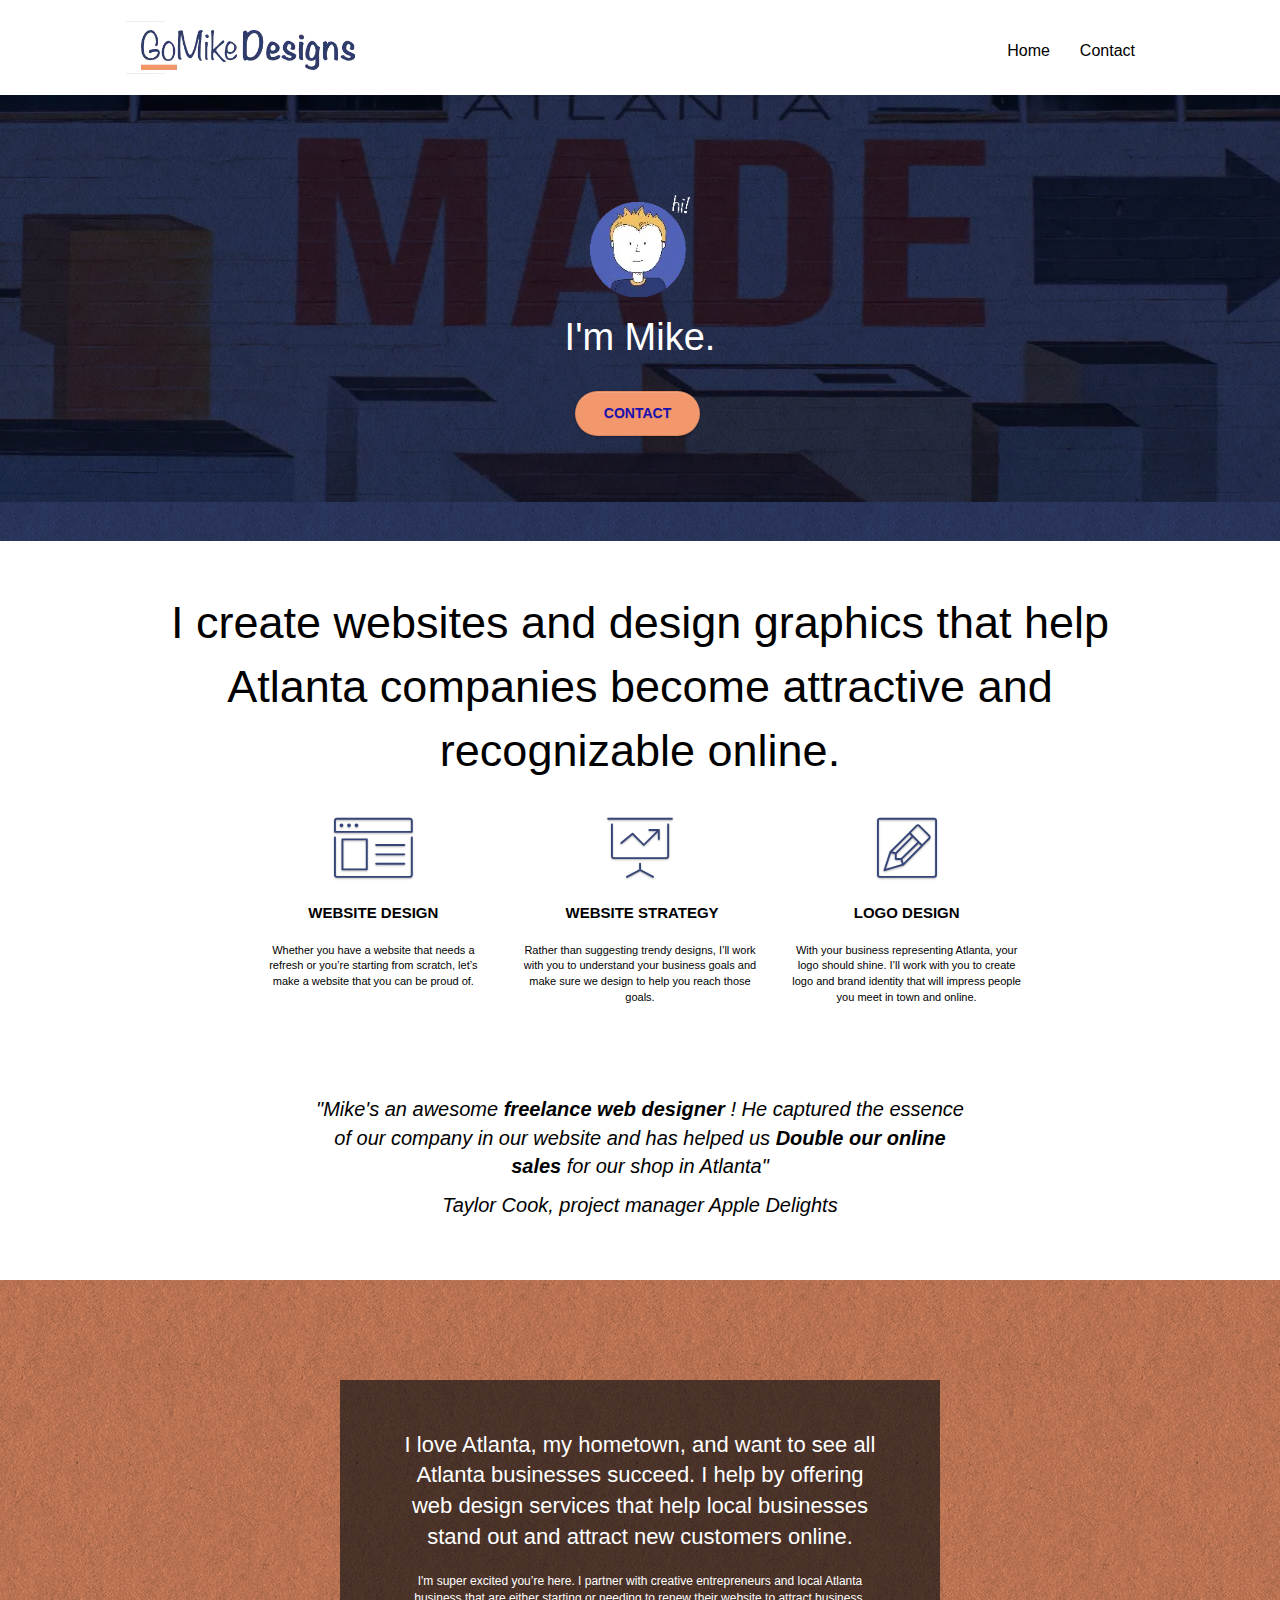
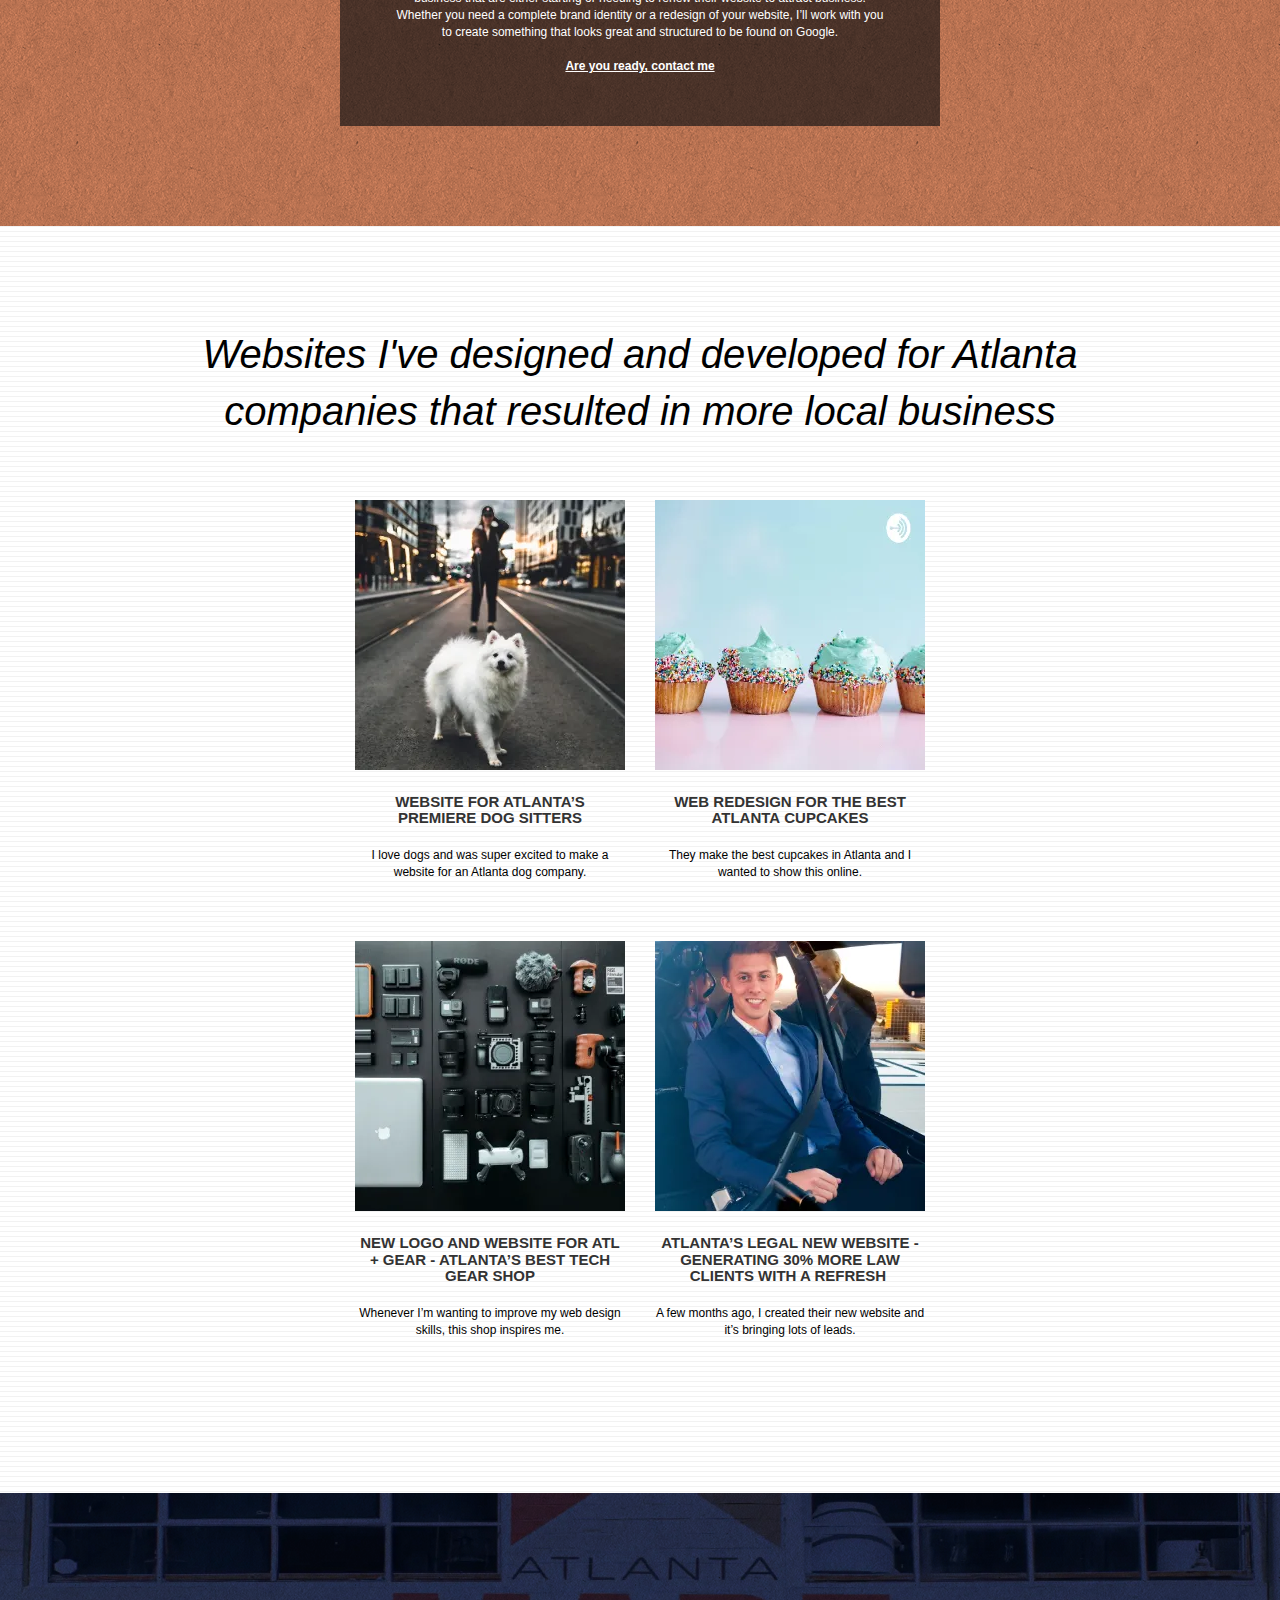
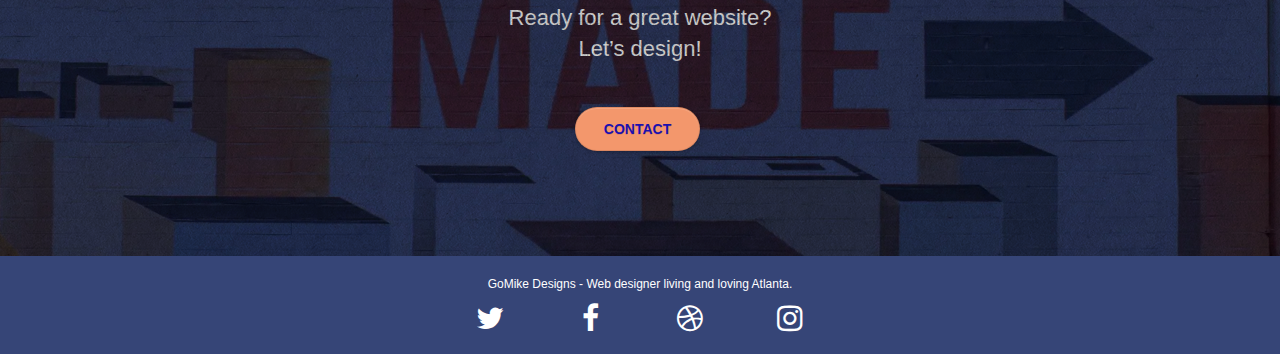
<file: index.html>
<!doctype html>
<html lang="en">
	<head>
		<meta charset="utf-8">
		<meta name="keywords" content="GoMike creates websites and logos,Atlantas best web content and design company, GoMike Designs the websign company in Atlanta, website, Specialist for creating web content and design in Atlanta, Web design company in Atlanta, Freelancing web designer in Atlanta , GoMike Designs a company for creating websites, GoMike designs logo in Atlanta, GoMike Designs company based in Atlanta, GoMike freelancing in Atlanta, Web design company in Atlanta, Specialist in websites and web design, Logo design Atlanta, Web design in Atlanta, Buy logo designs, Hire web developer in Atlanta, Professional company for web design in Atlanta">
		<meta name="description" content="I'm Mike and your should hire me to build your website">
		<meta name="viewport" content="width=device-width, initial-scale=1.0, viewport-fit=cover">
		<link rel="shortcut icon" type="image/png" href="favicon.jpg">
		
		<link rel="stylesheet" type="text/css" href="./css/bootstrap.css">
		<link rel="stylesheet" type="text/css" href="style.css">
		<link rel="stylesheet" type="text/css" href="./css/font-awesome.css">
		<link rel="stylesheet" type="text/css" href="./css/et-line.css">
		<title>Welcome to GoMike! The professional website and web design company!</title>

		
		<!-- Analytics -->
	
		<!-- Analytics END -->
	</head>

	<body>
		<!-- Main container -->
		<main class="page-container">
				
			<!-- bloc-0 -->
			<header class="bloc bgc-white l-bloc " id="bloc-0">
				<div class="container bloc-sm">
					<nav class="navbar row">
						<div class="navbar-header">
								<div class="keywords" style="color:#cccccc;font-size:1px;">web agency atlanta, web strategy, web design, logo, website, web, internet, logo design</div>
							<a class="navbar-brand" href="index.html"><img src="img/atlanta%20web%20design%20logo.webp" alt="GoMike Design specialize in designing graphics and websites" height="40" /></a>
								<div class="keywords" style="color:#cccccc;font-size:1px;">web agency atlanta, web strategy, web design, logo, website, web, internet, logo design</div>

							<button id="nav-toggle" type="button" class="ui-navbar-toggle navbar-toggle" data-toggle="collapse" data-target=".navbar-1">
								<span class="sr-only">Toggle navigation</span><span class="icon-bar"></span><span class="icon-bar"></span><span class="icon-bar"></span>
							</button>
						</div>
						<div class="collapse navbar-collapse navbar-1 special-dropdown-nav">
							<ul class="site-navigation nav navbar-nav">
								<li>
									<a href="index.html">Home</a>
								</li>
								<li>
								</li>
								<li>
									<a href="contact.html">Contact</a>
								</li>
							</ul>
						</div>
					</nav>
				</div>
			</header>
			<!-- bloc-0 END -->

			<!-- bloc-1-hero -->
			<section role="region" aria-label="introduction" class="bloc bgc-dark-slate-blue bg-atlanta-20made-20sign d-bloc bg-t-edge bloc-bg-texture texture-paper b-parallax" id="bloc-1-hero">
				<div class="container bloc-lg">
					<div class="row tight-width-whitespace">
						<div class="col-sm-12">
							<img src="img/atlanta%20web%20designer%20mike.webp" class="center-block image-resize-mode" width="100" alt="A profile picture of Mike the web and graphic designer" />
							<h1 class="text-center hero-bloc-text tc-white ">
								I'm Mike.
							</h1>
							<div class="text-center">
								<a href="page2.html" class="btn btn-lg btn-clean btn-rd cta-hero btn-atomic-tangerine" id="cta-hero">Contact</a>
							</div>
						</div>
					</div>
				</div>
			</section>
			<!-- bloc-1-hero END -->

			<!-- bloc-2-services -->
			<section role="region" aria-label="description" class="bloc bgc-white l-bloc" id="bloc-2-services">
				<div class="container bloc-md">
					<div class="row">
						<div class="col-sm-12 text-center">
							<p class="description-short">I create websites and design graphics that help Atlanta companies become attractive and recognizable online.</p>
						</div>
					</div>
					<div class="row voffset-lg med-width-whitespace">
						<div class="col-sm-4">
							<div class="text-center">
								<span class="et-icon-browser sm-shadow icon-dark-slate-blue icons icon-lg"></span>
							</div>
							<h2 class="mg-md text-center service-header">
								Website Design
							</h2>
							<p class="text-center ">
								Whether you have a website that needs a refresh or you&rsquo;re starting from scratch, let&rsquo;s make a website that you can be proud of.
							</p>
						</div>
						<div class="col-sm-4">
							<div class="text-center">
								<span class="et-icon-presentation sm-shadow icon-dark-slate-blue icons icon-lg"></span>
							</div>
							<h2 class="mg-md text-center service-header">
								&nbsp;Website Strategy
							</h2>
							<p class="text-center ">
								Rather than suggesting trendy designs, I&rsquo;ll work with you to understand your business goals and make sure we design to help you reach those goals.<br>
							</p>
						</div>
						<div class="col-sm-4">
							<div class="text-center">
								<span class="et-icon-edit sm-shadow icon-dark-slate-blue icons icon-lg"></span>
							</div>
							<h2 class="mg-md text-center service-header">
								Logo Design
							</h2>
							<p class="text-center ">
								With your business representing Atlanta, your logo should shine. I&rsquo;ll work with you to create logo and brand identity that will impress people you meet in town and online.
							</p>
						</div>
					</div>
					<div class="row voffset-lg voffset">
						<div class="col-xs-12 col-md-8 col-md-offset-2 text-center">
							<p class="costumer-review">"Mike's an awesome <strong>freelance web designer</strong> ! He captured the essence of our company in our website and has helped us <strong>Double our online sales</strong> for our shop in Atlanta"</p>
							<p class="costumer-review">Taylor Cook, project manager Apple Delights</p>
						</div>
					</div>
				</div>
			</section>
			<!-- bloc-2-services END -->

			<!-- bloc-3-what-i-do -->
			<section role="region" aria-label="what i do" class="bloc tc-white bgc-atomic-tangerine bloc-bg-texture texture-paper b-parallax bg-atlanta-20made-20sign-20orange d-bloc" id="bloc-3-what-i-do">
				<div class="container bloc-lg">
					<div class="row tight-width-whitespace black-background">
						<div class="col-sm-12">
							<h2 class="mg-md text-center tc-white">
								I love Atlanta, my hometown, and want to see all Atlanta businesses succeed. I help by offering web design services that help local businesses stand out and attract new customers online.<br>
							</h2>
							<p class="text-center white">
								I'm super excited you&rsquo;re here. I partner with creative entrepreneurs and local Atlanta business that are either starting or needing to renew their website to attract business. Whether you need a complete brand identity or a redesign of your website, I&rsquo;ll work with you to create something that looks great and structured to be found on Google.<br><br><a class="ltc-white bold-link" href="page2.html">Are you ready, contact me</a><br>
							</p>
						</div>
					</div>
				</div>
			</section>
			<!-- bloc-3-what-i-do END -->

			<!-- bloc-4-portfolio -->
			<section role="region" aria-label="portfolio" class="bloc bgc-white bg-lines-h2-bg bg-repeat l-bloc" id="bloc-4-portfolio">
				<div class="container bloc-lg">
					<div class="row">
						<div class="col-sm-12 text-center">
						<p class="description-quote">Websites I've designed and developed for Atlanta companies that resulted in more local business</p>
						</div>
					</div>
					<div class="row tight-width-whitespace portfolio-row">
						<div class="col-sm-6">
							<a href="#" data-lightbox="img/11.webp" data-gallery-id="gallery-1" data-caption="Website for Atlanta's Premiere dog salon" data-frame="snapshot-lb"><img src="img/11.webp" class="img-responsive portfolio-thumb" alt="Atlanta's premium dog picture"/></a>
							<h3 class="mg-md text-center">
								Website for Atlanta&rsquo;s premiere Dog Sitters
							</h3>
							<p class="text-center">
								I love dogs and was super excited to make a website for an Atlanta dog company.
							</p>
						</div>
						<div class="col-sm-6">
							<a href="#" data-lightbox="img/2.webp" data-gallery-id="gallery-1" data-caption="web redesign for the best cupcakes in Atlanta" data-frame="snapshot-lb"><img src="img/2.webp" class="img-responsive portfolio-thumb" alt="An image of the best cupcakes Atlanta has to offer"/></a>
							<h3 class="mg-md text-center">
								Web redesign for the best Atlanta&nbsp;cupcakes
							</h3>
							<p class="text-center">
								They make the best cupcakes in Atlanta and I wanted to show this online.
							</p>
						</div>
					</div>
					<div class="row tight-width-whitespace portfolio-row">
						<div class="col-sm-6">
							<a href="#" data-lightbox="img/3.webp" data-gallery-id="gallery-1" data-caption="New logo and website for Atlanta's best tech gear shop" data-frame="snapshot-lb"><img src="img/3.webp" class="img-responsive portfolio-thumb" alt="Fantastic gear displayed from Atlanta's best tech gear shop" /></a>
							<h3 class="mg-md text-center">
								New logo and website for Atl + Gear - Atlanta&rsquo;s best tech gear shop
							</h3>
							<p class="text-center">
								Whenever I&rsquo;m wanting to improve my web design skills, this shop inspires me.
							</p>
						</div>
						<div class="col-sm-6">
							<a href="#" data-lightbox="img/4.webp" data-gallery-id="gallery-1" data-caption="Atlanta's legal website generates 30% more clients after web redesign" data-frame="snapshot-lb"><img src="img/4.webp" class="img-responsive portfolio-thumb" alt=" Atlanta's legal website generates 30% more clients after web redesign" /></a>
							<h3 class="mg-md text-center">
								Atlanta&rsquo;s legal new website - Generating 30% more law clients with a refresh&nbsp;
							</h3>
							<p class="text-center">
								A few months ago, I created their new website and it&rsquo;s bringing lots of leads.
							</p>
						</div>
					</div>
				</div>
			</section>
			<!-- bloc-4-portfolio END -->

			<!-- bloc-5-cta -->
			<section role="region" aria-label="cta" class="bloc bgc-dark-slate-blue bg-atlanta-20made-20sign d-bloc bloc-bg-texture texture-paper" id="bloc-5-cta">
				<div class="container bloc-lg">
					<div class="row">
						<h2 class="mg-md text-center tc-white">
							Ready for a great website? <br>Let&rsquo;s design!
						</h2>
						<div class="col-sm-12 text-center">
							<a href="page2.html" class="btn btn-atomic-tangerine btn-clean btn-rd btn-lg cta-hero">Contact</a>
						</div>
					</div>
				</div>
			</section>
			<!-- bloc-5-cta END -->

			<!-- Footer - bloc-8 -->
			<footer class="bloc bgc-dark-slate-blue d-bloc" id="bloc-8">
				<div class="container bloc-sm">
					<div class="row">
						<div class="col-sm-12">
							<p class="text-center white">
								GoMike Designs - Web designer living and loving Atlanta.<br>
							</p>
							<div class="row row-no-gutters social">
								<div class="col-sm-3">
									<div class="text-center">
										<a class="social" href="index.html"><span class="fa fa-twitter icon-md"></span></a>
									</div>
								</div>
								<div class="col-sm-3">
									<div class="text-center">
										<a class="social" href="index.html"><span class="fa fa-facebook icon-md"></span></a>
									</div>
								</div>
								<div class="col-sm-3">
									<div class="text-center">
										<a class="social" href="index.html"><span class="fa fa-dribbble icon-md"></span></a>
									</div>
								</div>
								<div class="col-sm-3">
									<div class="text-center">
										<a class="social" href="index.html"><span class="fa fa-instagram icon-md"></span></a>
									</div>
								</div>

							</div>
						</div>
					</div>
				</div>
			</footer>
			<!-- Footer - bloc-8 END -->
		</main>
		<!-- Main container END -->
			
		<script src="./js/jquery-2.1.0.js"></script>
		<script src="./js/bootstrap.js"></script>
		<script src="./js/blocs.js"></script>
		<script src="./js/jquery.touchSwipe.js"></script>
		<script src="./js/gmaps.js"></script>

	</body>
</html>
</file>
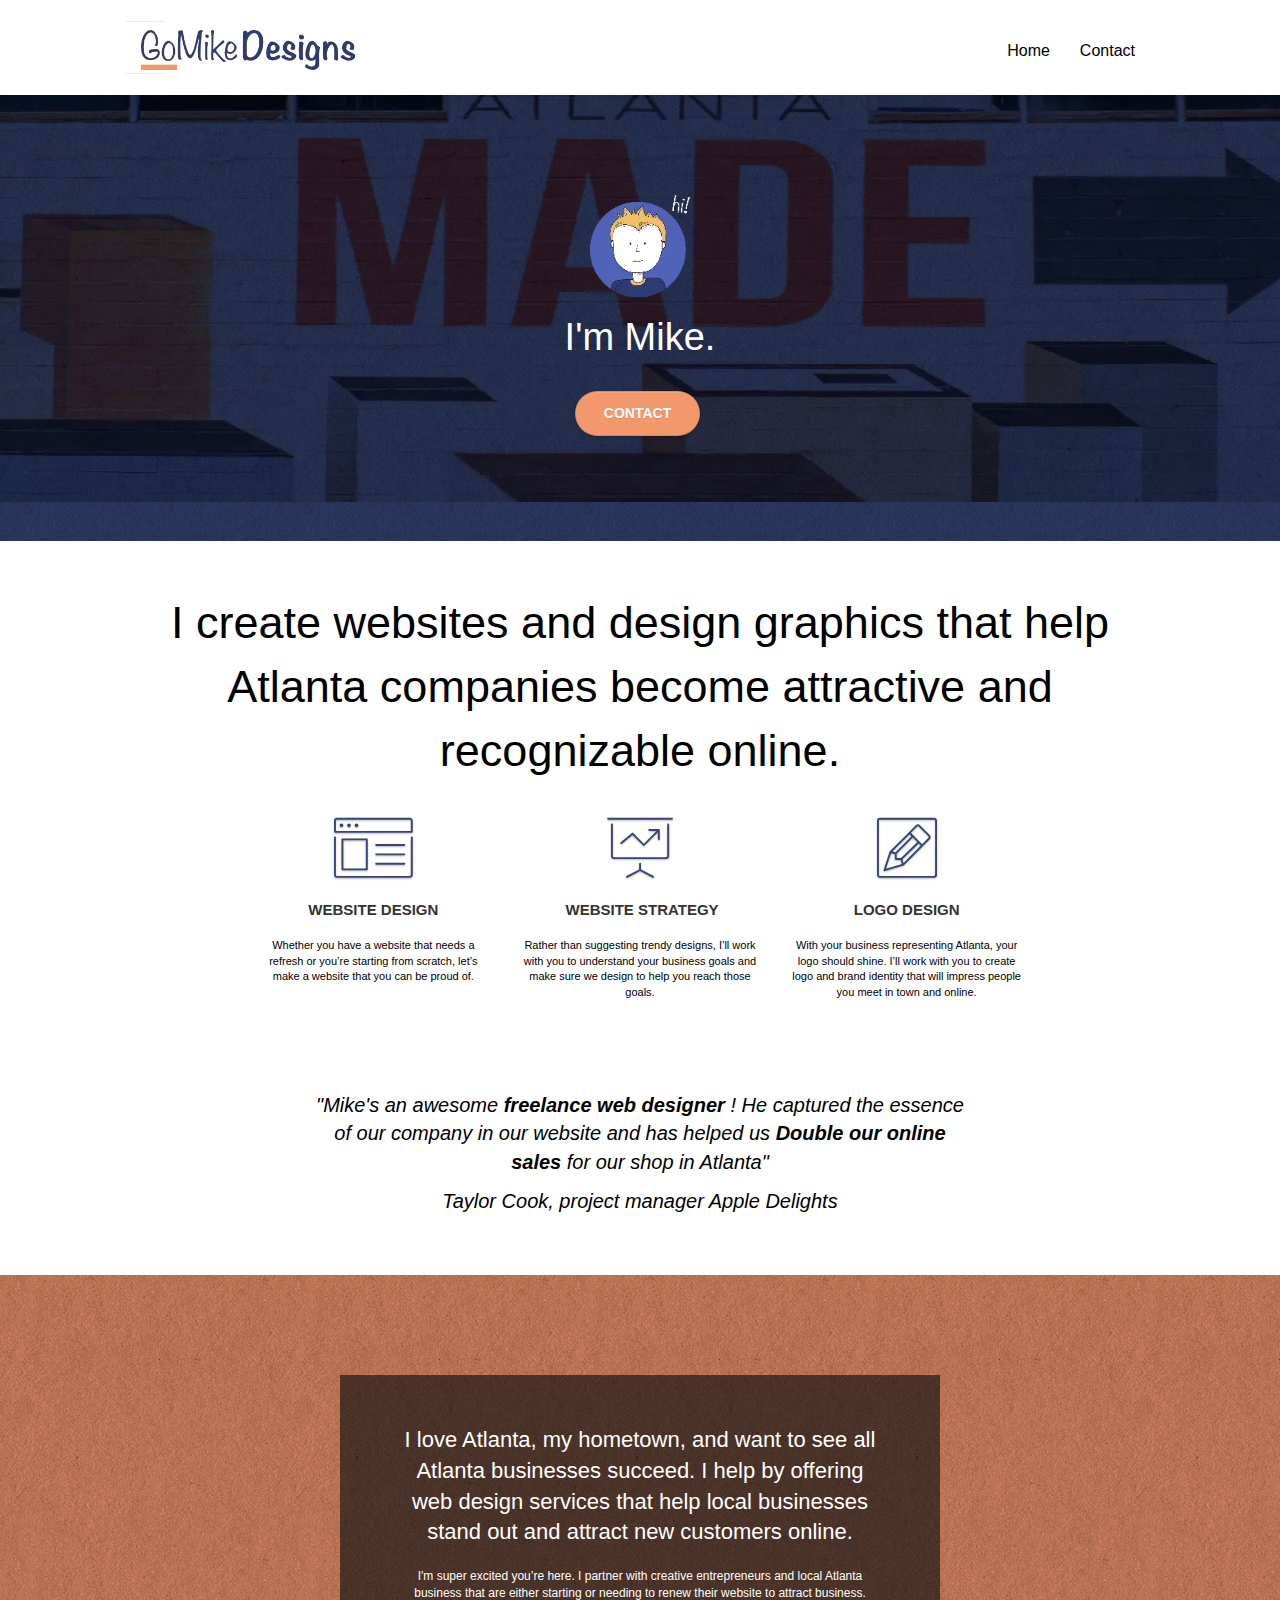
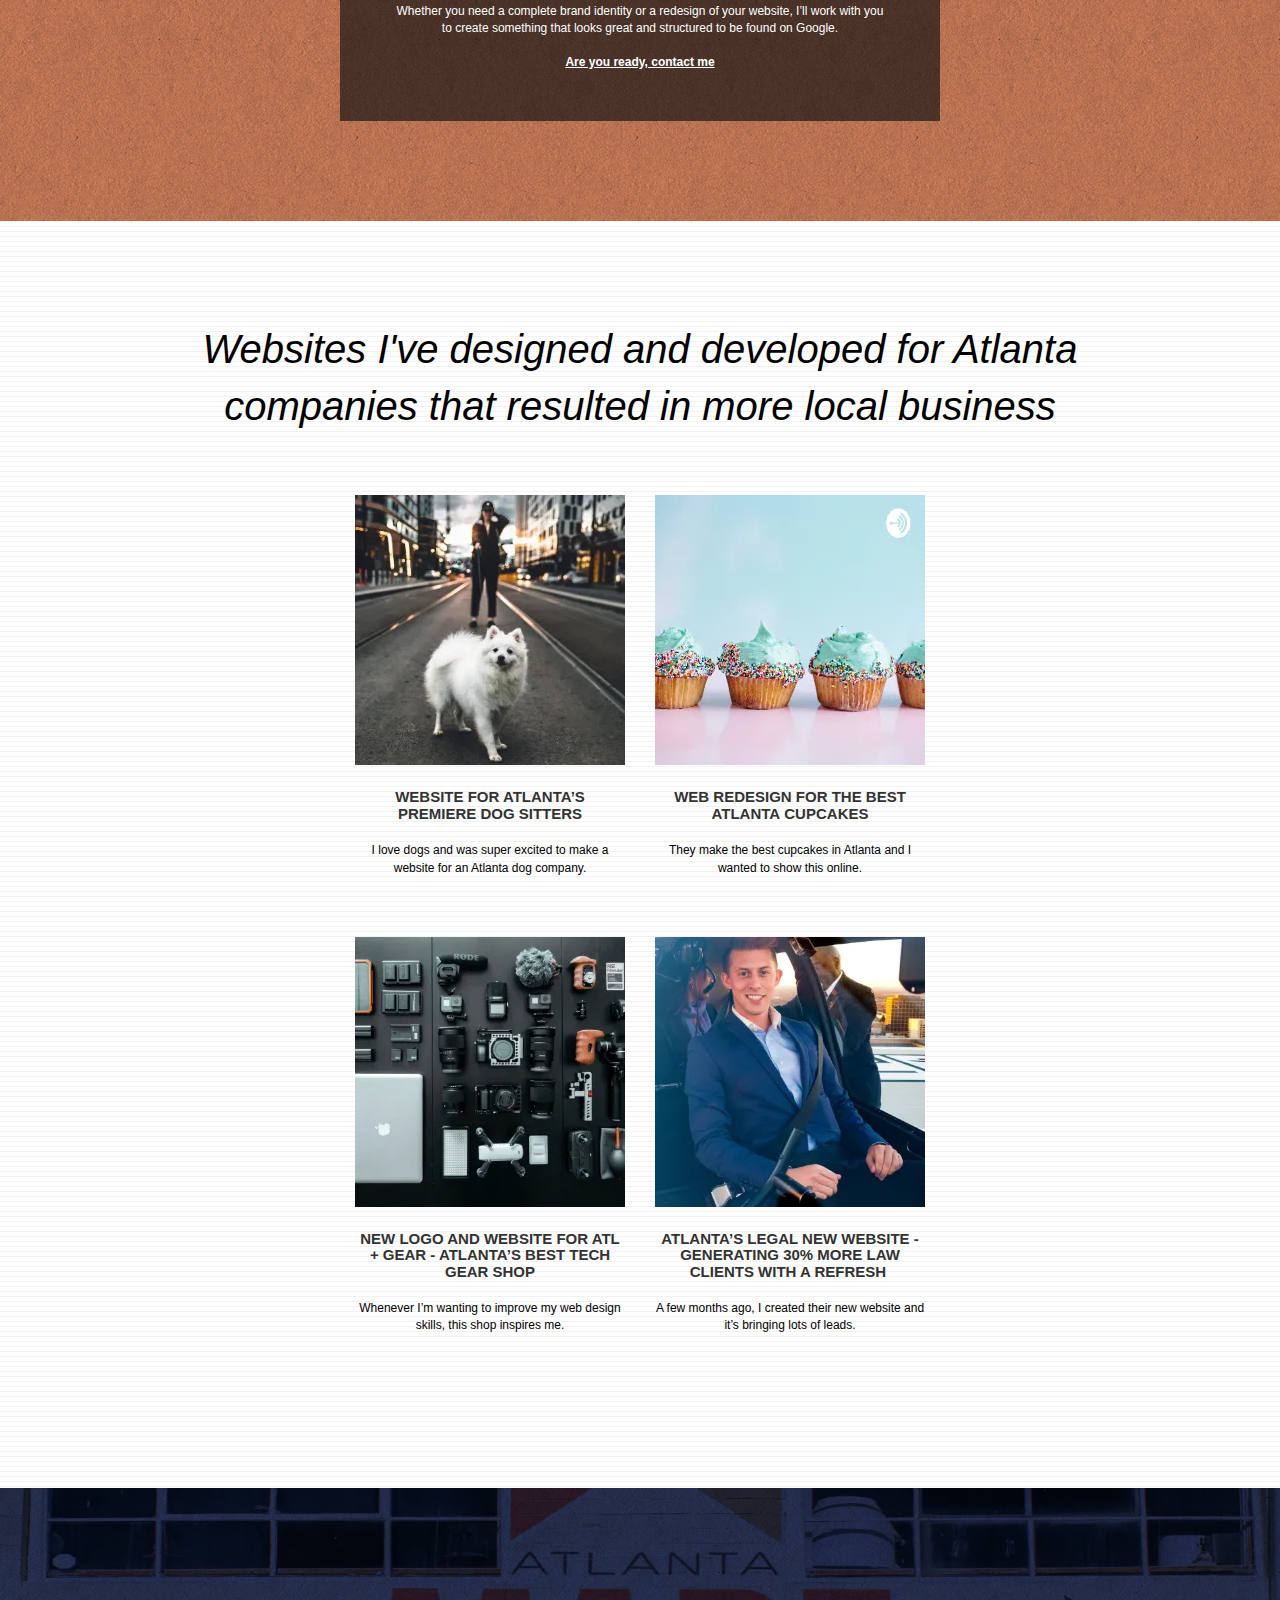
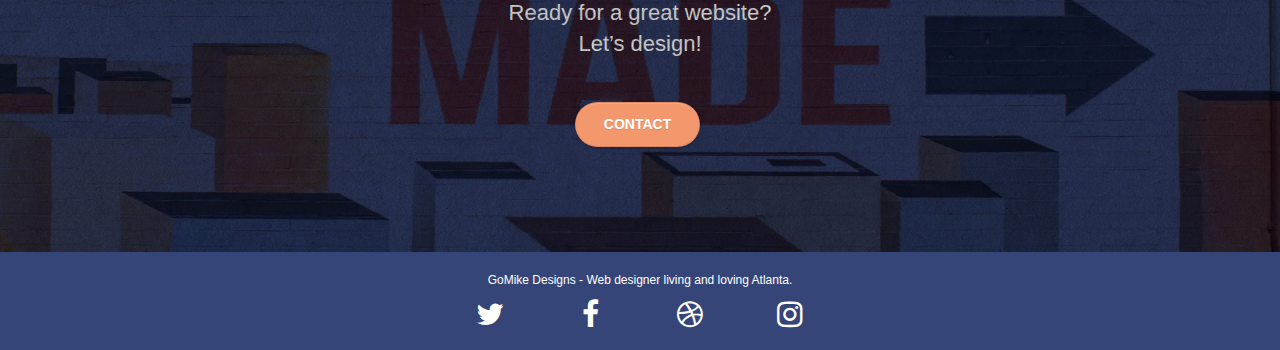
<file: P4-Project-Updates/index.html>
<!doctype html>
<html lang="en">
	<head>
		<meta charset="utf-8">
		<meta name="keywords" content="GoMike creates websites and logos,Atlantas best web content and design company, GoMike Designs the websign company in Atlanta, website, Specialist for creating web content and design in Atlanta, Web design company in Atlanta, Freelancing web designer in Atlanta , GoMike Designs a company for creating websites, GoMike designs logo in Atlanta, GoMike Designs company based in Atlanta, GoMike freelancing in Atlanta, Web design company in Atlanta, Specialist in websites and web design, Logo design Atlanta, Web design in Atlanta, Buy logo designs, Hire web developer in Atlanta, Professional company for web design in Atlanta">
		<meta name="description" content="I'm Mike and your should hire me to build your website">
		<meta name="viewport" content="width=device-width, initial-scale=1.0, viewport-fit=cover">
		<link rel="shortcut icon" type="image/png" href="favicon.jpg">
		
		<link rel="stylesheet" type="text/css" href="./css/bootstrap.css">
		<link rel="stylesheet" type="text/css" href="style.css">
		<link rel="stylesheet" type="text/css" href="./css/font-awesome.css">
		<link rel="stylesheet" type="text/css" href="./css/et-line.css">
		<title>Welcome to GoMike! The professional website and web design company!</title>

		
		<!-- Analytics -->
	
		<!-- Analytics END -->
	</head>

	<body>
		<!-- Main container -->
		<div class="page-container">
				
			<!-- bloc-0 -->
			<div class="bloc bgc-white l-bloc " id="bloc-0">
				<div class="container bloc-sm">
					<nav class="navbar row">
						<div class="navbar-header">
								<div class="keywords" style="color:#cccccc;font-size:1px;">web agency atlanta, web strategy, web design, logo, website, web, internet, logo design</div>
							<a class="navbar-brand" href="index.html"><img src="img/atlanta%20web%20design%20logo.webp" alt="GoMike Design specialize in designing graphics and websites" height="40" /></a>
								<div class="keywords" style="color:#cccccc;font-size:1px;">web agency atlanta, web strategy, web design, logo, website, web, internet, logo design</div>

							<button id="nav-toggle" type="button" class="ui-navbar-toggle navbar-toggle" data-toggle="collapse" data-target=".navbar-1">
								<span class="sr-only">Toggle navigation</span><span class="icon-bar"></span><span class="icon-bar"></span><span class="icon-bar"></span>
							</button>
						</div>
						<div class="collapse navbar-collapse navbar-1 special-dropdown-nav">
							<ul class="site-navigation nav navbar-nav">
								<li>
									<a href="index.html">Home</a>
								</li>
								<li>
								</li>
								<li>
									<a href="contact.html">Contact</a>
								</li>
							</ul>
						</div>
					</nav>
				</div>
			</div>
			<!-- bloc-0 END -->

			<!-- bloc-1-hero -->
			<div class="bloc bgc-dark-slate-blue bg-atlanta-20made-20sign d-bloc bg-t-edge bloc-bg-texture texture-paper b-parallax" id="bloc-1-hero">
				<div class="container bloc-lg">
					<div class="row tight-width-whitespace">
						<div class="col-sm-12">
							<img src="img/atlanta%20web%20designer%20mike.webp" class="center-block image-resize-mode" width="100" alt="atlanta web designer mike,seo, google, website, internet, web design, design agency" />
							<h1 class="text-center hero-bloc-text tc-white ">
								I'm Mike.
							</h1>
							<div class="text-center">
								<a href="page2.html" class="btn btn-lg btn-clean btn-rd cta-hero btn-atomic-tangerine" id="cta-hero">Contact</a>
							</div>
						</div>
					</div>
				</div>
			</div>
			<!-- bloc-1-hero END -->

			<!-- bloc-2-services -->
			<div class="bloc bgc-white l-bloc" id="bloc-2-services">
				<div class="container bloc-md">
					<div class="row">
						<div class="col-sm-12 text-center">
							<p class="description-short">I create websites and design graphics that help Atlanta companies become attractive and recognizable online.</p>
						</div>
					</div>
					<div class="row voffset-lg med-width-whitespace">
						<div class="col-sm-4">
							<div class="text-center">
								<span class="et-icon-browser sm-shadow icon-dark-slate-blue icons icon-lg"></span>
							</div>
							<h1 class="mg-md text-center service-header">
								Website Design
							</h1>
							<p class="text-center ">
								Whether you have a website that needs a refresh or you&rsquo;re starting from scratch, let&rsquo;s make a website that you can be proud of.
							</p>
						</div>
						<div class="col-sm-4">
							<div class="text-center">
								<span class="et-icon-presentation sm-shadow icon-dark-slate-blue icons icon-lg"></span>
							</div>
							<h1 class="mg-md text-center service-header">
								&nbsp;Website Strategy
							</h1>
							<p class="text-center ">
								Rather than suggesting trendy designs, I&rsquo;ll work with you to understand your business goals and make sure we design to help you reach those goals.<br>
							</p>
						</div>
						<div class="col-sm-4">
							<div class="text-center">
								<span class="et-icon-edit sm-shadow icon-dark-slate-blue icons icon-lg"></span>
							</div>
							<h1 class="mg-md text-center service-header">
								Logo Design
							</h1>
							<p class="text-center ">
								With your business representing Atlanta, your logo should shine. I&rsquo;ll work with you to create logo and brand identity that will impress people you meet in town and online.
							</p>
						</div>
					</div>
					<div class="row voffset-lg voffset">
						<div class="col-xs-12 col-md-8 col-md-offset-2 text-center">
							<p class="costumer-review">"Mike's an awesome <strong>freelance web designer</strong> ! He captured the essence of our company in our website and has helped us <strong>Double our online sales</strong> for our shop in Atlanta"</p>
							<p class="costumer-review">Taylor Cook, project manager Apple Delights</p>
						</div>
					</div>
				</div>
			</div>
			<!-- bloc-2-services END -->

			<!-- bloc-3-what-i-do -->
			<div class="bloc tc-white bgc-atomic-tangerine bloc-bg-texture texture-paper b-parallax bg-atlanta-20made-20sign-20orange d-bloc" id="bloc-3-what-i-do">
				<div class="container bloc-lg">
					<div class="row tight-width-whitespace black-background">
						<div class="col-sm-12">
							<h2 class="mg-md text-center tc-white">
								I love Atlanta, my hometown, and want to see all Atlanta businesses succeed. I help by offering web design services that help local businesses stand out and attract new customers online.<br>
							</h2>
							<p class="text-center white">
								I'm super excited you&rsquo;re here. I partner with creative entrepreneurs and local Atlanta business that are either starting or needing to renew their website to attract business. Whether you need a complete brand identity or a redesign of your website, I&rsquo;ll work with you to create something that looks great and structured to be found on Google.<br><br><a class="ltc-white bold-link" href="page2.html">Are you ready, contact me</a><br>
							</p>
						</div>
					</div>
				</div>
			</div>
			<!-- bloc-3-what-i-do END -->

			<!-- bloc-4-portfolio -->
			<div class="bloc bgc-white bg-lines-h2-bg bg-repeat l-bloc" id="bloc-4-portfolio">
				<div class="container bloc-lg">
					<div class="row">
						<div class="col-sm-12 text-center">
						<p class="description-quote">Websites I've designed and developed for Atlanta companies that resulted in more local business</p>
						</div>
					</div>
					<div class="row tight-width-whitespace portfolio-row">
						<div class="col-sm-6">
							<a href="#" data-lightbox="img/11.webp" data-gallery-id="gallery-1" data-caption="Website for Atlanta's Premiere dog salon" data-frame="snapshot-lb"><img src="img/11.webp" class="img-responsive portfolio-thumb" alt="seo, google, website, internet, web design, design agency website for dog salon"/></a>
							<h3 class="mg-md text-center">
								Website for Atlanta&rsquo;s premiere Dog Sitters
							</h3>
							<p class="text-center">
								I love dogs and was super excited to make a website for an Atlanta dog company.
							</p>
						</div>
						<div class="col-sm-6">
							<a href="#" data-lightbox="img/2.webp" data-gallery-id="gallery-1" data-caption="web redesign for the best cupcakes in Atlanta" data-frame="snapshot-lb"><img src="img/2.webp" class="img-responsive portfolio-thumb" alt="seo, google, website, internet, web design, design agency website for best cupcakes in atlanta"/></a>
							<h3 class="mg-md text-center">
								Web redesign for the best Atlanta&nbsp;cupcakes
							</h3>
							<p class="text-center">
								They make the best cupcakes in Atlanta and I wanted to show this online.
							</p>
						</div>
					</div>
					<div class="row tight-width-whitespace portfolio-row">
						<div class="col-sm-6">
							<a href="#" data-lightbox="img/3.webp" data-gallery-id="gallery-1" data-caption="New logo and website for Atlanta's best tech gear shop" data-frame="snapshot-lb"><img src="img/3.webp" class="img-responsive portfolio-thumb" alt="3.webp" /></a>
							<h3 class="mg-md text-center">
								New logo and website for Atl + Gear - Atlanta&rsquo;s best tech gear shop
							</h3>
							<p class="text-center">
								Whenever I&rsquo;m wanting to improve my web design skills, this shop inspires me.
							</p>
						</div>
						<div class="col-sm-6">
							<a href="#" data-lightbox="img/4.webp" data-gallery-id="gallery-1" data-caption="Atlanta's legal website generates 30% more clients after web redesign" data-frame="snapshot-lb"><img src="img/4.webp" class="img-responsive portfolio-thumb" alt="seo, google, website, internet, web design, Atlanta's legal website generates 30% more clients after web redesign" /></a>
							<h3 class="mg-md text-center">
								Atlanta&rsquo;s legal new website - Generating 30% more law clients with a refresh&nbsp;
							</h3>
							<p class="text-center">
								A few months ago, I created their new website and it&rsquo;s bringing lots of leads.
							</p>
						</div>
					</div>
				</div>
			</div>
			<!-- bloc-4-portfolio END -->

			<!-- bloc-5-cta -->
			<div class="bloc bgc-dark-slate-blue bg-atlanta-20made-20sign d-bloc bloc-bg-texture texture-paper" id="bloc-5-cta">
				<div class="container bloc-lg">
					<div class="row">
						<h2 class="mg-md text-center tc-white">
							Ready for a great website? <br>Let&rsquo;s design!
						</h2>
						<div class="col-sm-12 text-center">
							<a href="page2.html" class="btn btn-atomic-tangerine btn-clean btn-rd btn-lg cta-hero">Contact</a>
						</div>
					</div>
				</div>
			</div>
			<!-- bloc-5-cta END -->

			<!-- Footer - bloc-8 -->
			<footer class="bloc bgc-dark-slate-blue d-bloc" id="bloc-8">
				<div class="container bloc-sm">
					<div class="row">
						<div class="col-sm-12">
							<p class="text-center white">
								GoMike Designs - Web designer living and loving Atlanta.<br>
							</p>
							<div class="row row-no-gutters social">
								<div class="col-sm-3">
									<div class="text-center">
										<a class="social" href="index.html"><span class="fa fa-twitter icon-md"></span></a>
									</div>
								</div>
								<div class="col-sm-3">
									<div class="text-center">
										<a class="social" href="index.html"><span class="fa fa-facebook icon-md"></span></a>
									</div>
								</div>
								<div class="col-sm-3">
									<div class="text-center">
										<a class="social" href="index.html"><span class="fa fa-dribbble icon-md"></span></a>
									</div>
								</div>
								<div class="col-sm-3">
									<div class="text-center">
										<a class="social" href="index.html"><span class="fa fa-instagram icon-md"></span></a>
									</div>
								</div>

							</div>
						</div>
					</div>
				</div>
			</footer>
			<!-- Footer - bloc-8 END -->
		</div>
		<!-- Main container END -->
			
			<script src="./js/jquery-2.1.0.js"></script>
			<script src="./js/bootstrap.js"></script>
			<script src="./js/blocs.js"></script>
			<script src="./js/jquery.touchSwipe.js"></script>
			<script src="./js/gmaps.js"></script>

	</body>
</html>
</file>
<file: style.css>
body {
    margin: 0;
    padding: 0;
    background: #FFF;
    overflow-x: hidden;
    -webkit-font-smoothing: antialiased;
    -moz-osx-font-smoothing: grayscale;
}

a,
button {
    transition: all .3s ease-in-out;
    outline: none!important;
}

a:hover {
    text-decoration: none;
    cursor: pointer;
}

.bloc {
    width: 100%;
    clear: both;
    background: 50% 50% no-repeat;
    padding: 0 50px;
    -webkit-background-size: cover;
    -moz-background-size: cover;
    -o-background-size: cover;
    background-size: cover;
    position: relative;
}

.bloc .container {
    padding-left: 0;
    padding-right: 0;
}

.bloc-lg {
    padding: 100px 50px;
}

.bloc-md {
    padding: 50px;
}

.bloc-sm {
    padding: 20px 50px;
}

.bg-t-edge,
.bg-repeat {
    -webkit-background-size: auto!important;
    -moz-background-size: auto!important;
    -o-background-size: auto!important;
    background-size: auto!important;
}

.bg-repeat {
    background: repeat;
}

.bg-t-edge {
    background: top no-repeat;
}

.bloc-bg-texture::before {
    content: "";
    background-size: 2px 2px;
    position: absolute;
    top: 0;
    bottom: 0;
    left: 0;
    right: 0;
}

.texture-paper::before {
    background: url("img/texture-paper.webp");
    background-size: 280px 280px;
}

.b-parallax {
    background-attachment: fixed;
}

.d-bloc {
    color: rgba(255, 255, 255, .7);
}

.d-bloc a .icon-md,
.d-bloc p a {
    color: rgb(255, 255, 255);
}

.d-bloc a:hover .icon-md,
.d-bloc p a:hover {
    color: rgb(255, 255, 255);
}

.l-bloc {
    color: rgb(0, 0, 0);
}

.l-bloc button:hover {
    color: rgba(0, 0, 0, .7);
}

.l-bloc .navbar a,
.l-bloc .navbar-brand {
    color: rgba(0, 0, 0, .6);
}

.l-bloc .navbar a:hover,
.l-bloc .navbar-brand:hover {
    color: rgba(0, 0, 0, 1);
}

.l-bloc .navbar-toggle .icon-bar {
    color: rgba(0, 0, 0, .6);
}

.voffset {
    margin-top: 30px;
}

.voffset-lg {
    margin-top: 80px;
}

.row-no-gutters {
    margin-right: 0;
    margin-left: 0;
}

.row.row-no-gutters > [class^="col-"] {
    padding-right: 0;
    padding-left: 0;
}

#bloc-2-services p {
    font-size: 11px;
}

#bloc-2-services .description-short{
    font-size:45px;
}

#bloc-2-services .costumer-review{
    font-size: 20px;
    font-style: italic;
}

.row .description-quote{
    font-size: 40px;
    font-style:oblique;
}

.navbar {
    margin-bottom: 0;
    z-index: 1;
}

.navbar-brand {
    height: auto;
    padding: 3px 15px;
    font-size: 25px;
    font-weight: normal;
    font-weight: 600;
    line-height: 44px;
}

.navbar-brand img {
    max-height: 200px;
    margin: 0 5px 0 0;
    display: inline;
}

.navbar .nav {
    padding-top: 2px;
    margin-right: -16px;
    float: right;
    z-index: 1;
}

.nav > li {
    float: left;
    margin-top: 4px;
    font-size: 16px;
}

.nav > li a:hover,
.nav > li a:focus {
    background: transparent;
}

.navbar-toggle {
    margin: 10px 10px 0 0;
    border: 0px;
}

.navbar-toggle:hover {
    background: transparent!important;
}

.navbar-toggle .icon-bar {
    background-color: rgba(0, 0, 0, .5);
    width: 26px;
}

@media (min-width: 768px) {
    .site-navigation {
        position: absolute;
        top: 50%;
        right: 20px;
        transform: translate(0, -50%);
        -webkit-transform: translateY(-50%);
    }
}

.mg-md {
    margin-top: 10px;
    margin-bottom: 20px;
}

.btn {
    margin: 0 5px 5px 0;
}

button {
    outline: none!important;
}

.btn-rd {
    border-radius: 40px;
}

.btn-clean {
    border: 1px solid rgba(0, 0, 0, .08);
    border-bottom-color: rgba(0, 0, 0, .1);
    text-shadow: 0 1px 0 rgba(0, 0, 1, .1);
    box-shadow: 0 1px 3px rgba(0, 0, 1, .25), inset 0 1px 0 0 rgba(255, 255, 255, .15);
}

.icon-md {
    font-size: 30px!important;
}

.icon-lg {
    font-size: 60px!important;
}

.sm-shadow {
    text-shadow: 0 1px 2px rgba(0, 0, 0, .3);
}

a[data-lightbox] {
    position: relative;
    display: block;
    text-align: center;
}

a[data-lightbox]:hover::before {
    content: "+";
    font-family: "HelveticaNeue-Light", "Helvetica Neue Light", "Helvetica Neue", Helvetica, Arial;
    font-size: 32px;
    width: 50px;
    height: 50px;
    margin-left: -25px;
    border-radius: 50%;
    background: rgba(0, 0, 0, .6);
    color: #FFF;
    font-weight: 100;
    z-index: 1;
    position: absolute;
    top: 50%;
    transform: translateY(-50%);
    -webkit-transform: translateY(-50%);
}

a[data-lightbox]:hover img {
    opacity: 0.6;
    -webkit-animation-fill-mode: none;
    animation-fill-mode: none;
}

h1,
h2,
h3,
p,
.btn,
a {
    font-family: "helvetica";
    font-weight: 400;
    color: #000000!important;
}

.container {
    max-width: 1000px;
}

.hero-bloc-text {
    font-size: 38px;
}

p {
    font-size: 12px;
}

.tight-width-whitespace {
    max-width: 600px;
    margin: auto auto auto auto;
}

.cta-hero {
    margin-top: 22px;
    color: #FFFFFF!important;
    text-transform: uppercase;
    padding: 12px 28px 12px 28px;
    font-size: 1.0em;
    font-weight: 700;
}

.social {
    max-width: 400px;
    margin: auto auto auto auto;
}

h2 {
    font-size: 22px;
    line-height: 1.4em;
}

h3 {
    font-size: 15px;
    text-transform: uppercase;
    font-weight: 700;
    color: #333333!important;
}

.med-width-whitespace {
    max-width: 800px;
    margin: auto auto auto auto;
    box-shadow: 0px 0px 0px #000000;
}

h1 {
    color: #333333!important;
}

.icons {
    margin-bottom: 14px;
    margin-top: 24px;
}

.white {
    color: #FFFFFF!important;
}

.portfolio-thumb {
    margin-bottom: 24px;
}

.portfolio-row {
    margin-bottom: 44px;
    margin-top: 50px;
}

.black-background {
    background-color: rgba(35, 31, 32, 0.7);
    padding: 40px 40px 40px 40px;
}

.bold-link {
    font-weight: 900;
    text-decoration: underline!important;
}

.service-header {
    font-size: 15px;
    font-weight: 700;
    text-transform: uppercase;
}

.bgc-white {
    background-color: #FFFFFF;
}

.bgc-dark-slate-blue {
    background-color: #364577;
}

.bgc-atomic-tangerine {
    background-color: #F3976C;
}

.tc-white {
    color: #ffffff!important;
}

.btn-atomic-tangerine {
    background: #F3976C;
    color: #1b10af!important;
}

.btn-atomic-tangerine:hover {
    background: #c27956!important;
    color: #FFFFFF!important;
}

.ltc-white {
    color: #FFFFFF!important;
}

.ltc-white:hover {
    color: #fffefe!important;
}

.icon-dark-slate-blue {
    color: #364577!important;
    border-color: #364577!important;
}

.bg-lines-h2-bg {
    background-image: url("img/lines-h2-bg.webp");
}

.bg-atlanta-20made-20sign {
    background-image: url("img/atlanta%20made%20sign.webp");
}

.bg-atlanta-20made-20sign-20orange {
    background-image: url("img/atlanta%20made%20sign%20orange.webp");
}

@media (max-width: 1024px) {
    .bloc {
        padding-left: 20px;
        padding-right: 20px;
    }
}

@media (max-width: 992px) and (min-width: 768px) {
    .navbar .nav {
        max-width: 80%
    }
}

@media only screen and (min-device-width: 768px) and (max-device-width: 1024px) and (orientation: landscape) {
    .b-parallax {
        background-attachment: scroll;
    }
}

@media only screen and (min-device-width: 1024px) and (max-device-width: 1366px) and (-webkit-min-device-pixel-ratio: 1.5) {
    .b-parallax {
        background-attachment: scroll;
    }
}

@media (max-width: 991px) {
    .container {
        width: 100%;
    }
    .b-parallax {
        background-attachment: scroll;
    }
    .page-container {
        overflow-x: hidden;
        position: relative;
    }
    .bloc {
        padding-left: constant(safe-area-inset-left);
        padding-right: constant(safe-area-inset-right);
    }
}

@media (max-width: 767px) {
    .page-container {
        overflow-x: hidden;
        position: relative;
    }
    h1,
    h2,
    h3,
    p {
        padding-left: 10px!important;
        padding-right: 10px!important;
    }
    .b-parallax {
        background-attachment: scroll;
    }
    .navbar .nav {
        padding-top: 0;
        border-top: 1px solid rgba(0, 0, 0, .2);
        float: none!important;
    }
    .navbar.row {
        margin-left: 0;
        margin-right: 0;
    }
    .site-navigation {
        position: inherit;
        transform: none;
        -webkit-transform: none;
        -ms-transform: none;
    }
    .nav > li {
        margin-top: 0;
        border-bottom: 1px solid rgba(0, 0, 0, .1);
        background: rgba(0, 0, 0, .05);
        text-align: left;
        padding-left: 15px;
        width: 100%;
    }
    .nav > li:hover {
        background: rgba(0, 0, 0, .08);
    }
    .navbar-collapse {
        padding: 0;
        overflow-x: hidden;
        -webkit-box-shadow: none;
        box-shadow: none;
    }
    .navbar-brand img {
        max-height: 40px;
        width: auto;
    }
    .bloc {
        padding-left: 0;
        padding-right: 0;
    }
    .bloc-lg {
        padding: 40px 0;
    }
    .bloc-sm,
    .bloc-md {
        padding-left: 0;
        padding-right: 0;
    }
    .voffset {
        margin-top: 5px;
    }
    .voffset-lg {
        margin-top: 30px;
    }
}

@media (max-width: 400px) {
    .bloc {
        padding-left: 0;
        padding-right: 0;
    }
}
</file>
<file: css/et-line.css>
@font-face {
    font-family: et-line;
    src: url(../fonts/et-line.eot);
    src: url(../fonts/et-line.eot?#iefix) format('embedded-opentype'), url(../fonts/et-line.woff) format('woff'), url(../fonts/et-line.ttf) format('truetype'), url(../fonts/et-line.svg#et-line) format('svg');
    font-weight: 400;
    font-style: normal
}

.et-icon-adjustments,
.et-icon-alarmclock,
.et-icon-anchor,
.et-icon-aperture,
.et-icon-attachment,
.et-icon-bargraph,
.et-icon-basket,
.et-icon-beaker,
.et-icon-bike,
.et-icon-book-open,
.et-icon-briefcase,
.et-icon-browser,
.et-icon-calendar,
.et-icon-camera,
.et-icon-caution,
.et-icon-chat,
.et-icon-circle-compass,
.et-icon-clipboard,
.et-icon-clock,
.et-icon-cloud,
.et-icon-compass,
.et-icon-desktop,
.et-icon-dial,
.et-icon-document,
.et-icon-documents,
.et-icon-download,
.et-icon-dribbble,
.et-icon-edit,
.et-icon-envelope,
.et-icon-expand,
.et-icon-facebook,
.et-icon-flag,
.et-icon-focus,
.et-icon-gears,
.et-icon-genius,
.et-icon-gift,
.et-icon-global,
.et-icon-globe,
.et-icon-googleplus,
.et-icon-grid,
.et-icon-happy,
.et-icon-hazardous,
.et-icon-heart,
.et-icon-hotairballoon,
.et-icon-hourglass,
.et-icon-key,
.et-icon-laptop,
.et-icon-layers,
.et-icon-lifesaver,
.et-icon-lightbulb,
.et-icon-linegraph,
.et-icon-linkedin,
.et-icon-lock,
.et-icon-magnifying-glass,
.et-icon-map,
.et-icon-map-pin,
.et-icon-megaphone,
.et-icon-mic,
.et-icon-mobile,
.et-icon-newspaper,
.et-icon-notebook,
.et-icon-paintbrush,
.et-icon-paperclip,
.et-icon-pencil,
.et-icon-phone,
.et-icon-picture,
.et-icon-pictures,
.et-icon-piechart,
.et-icon-presentation,
.et-icon-pricetags,
.et-icon-printer,
.et-icon-profile-female,
.et-icon-profile-male,
.et-icon-puzzle,
.et-icon-quote,
.et-icon-recycle,
.et-icon-refresh,
.et-icon-ribbon,
.et-icon-rss,
.et-icon-sad,
.et-icon-scissors,
.et-icon-scope,
.et-icon-search,
.et-icon-shield,
.et-icon-speedometer,
.et-icon-strategy,
.et-icon-streetsign,
.et-icon-tablet,
.et-icon-target,
.et-icon-telescope,
.et-icon-toolbox,
.et-icon-tools,
.et-icon-tools-2,
.et-icon-trophy,
.et-icon-tumblr,
.et-icon-twitter,
.et-icon-upload,
.et-icon-video,
.et-icon-wallet,
.et-icon-wine {
    font-family: et-line;
    speak: none;
    font-style: normal;
    font-weight: 400;
    font-variant: normal;
    text-transform: none;
    line-height: 1;
    -webkit-font-smoothing: antialiased;
    -moz-osx-font-smoothing: grayscale;
    display: inline-block
}

.et-icon-mobile:before {
    content: "\e000"
}

.et-icon-laptop:before {
    content: "\e001"
}

.et-icon-desktop:before {
    content: "\e002"
}

.et-icon-tablet:before {
    content: "\e003"
}

.et-icon-phone:before {
    content: "\e004"
}

.et-icon-document:before {
    content: "\e005"
}

.et-icon-documents:before {
    content: "\e006"
}

.et-icon-search:before {
    content: "\e007"
}

.et-icon-clipboard:before {
    content: "\e008"
}

.et-icon-newspaper:before {
    content: "\e009"
}

.et-icon-notebook:before {
    content: "\e00a"
}

.et-icon-book-open:before {
    content: "\e00b"
}

.et-icon-browser:before {
    content: "\e00c"
}

.et-icon-calendar:before {
    content: "\e00d"
}

.et-icon-presentation:before {
    content: "\e00e"
}

.et-icon-picture:before {
    content: "\e00f"
}

.et-icon-pictures:before {
    content: "\e010"
}

.et-icon-video:before {
    content: "\e011"
}

.et-icon-camera:before {
    content: "\e012"
}

.et-icon-printer:before {
    content: "\e013"
}

.et-icon-toolbox:before {
    content: "\e014"
}

.et-icon-briefcase:before {
    content: "\e015"
}

.et-icon-wallet:before {
    content: "\e016"
}

.et-icon-gift:before {
    content: "\e017"
}

.et-icon-bargraph:before {
    content: "\e018"
}

.et-icon-grid:before {
    content: "\e019"
}

.et-icon-expand:before {
    content: "\e01a"
}

.et-icon-focus:before {
    content: "\e01b"
}

.et-icon-edit:before {
    content: "\e01c"
}

.et-icon-adjustments:before {
    content: "\e01d"
}

.et-icon-ribbon:before {
    content: "\e01e"
}

.et-icon-hourglass:before {
    content: "\e01f"
}

.et-icon-lock:before {
    content: "\e020"
}

.et-icon-megaphone:before {
    content: "\e021"
}

.et-icon-shield:before {
    content: "\e022"
}

.et-icon-trophy:before {
    content: "\e023"
}

.et-icon-flag:before {
    content: "\e024"
}

.et-icon-map:before {
    content: "\e025"
}

.et-icon-puzzle:before {
    content: "\e026"
}

.et-icon-basket:before {
    content: "\e027"
}

.et-icon-envelope:before {
    content: "\e028"
}

.et-icon-streetsign:before {
    content: "\e029"
}

.et-icon-telescope:before {
    content: "\e02a"
}

.et-icon-gears:before {
    content: "\e02b"
}

.et-icon-key:before {
    content: "\e02c"
}

.et-icon-paperclip:before {
    content: "\e02d"
}

.et-icon-attachment:before {
    content: "\e02e"
}

.et-icon-pricetags:before {
    content: "\e02f"
}

.et-icon-lightbulb:before {
    content: "\e030"
}

.et-icon-layers:before {
    content: "\e031"
}

.et-icon-pencil:before {
    content: "\e032"
}

.et-icon-tools:before {
    content: "\e033"
}

.et-icon-tools-2:before {
    content: "\e034"
}

.et-icon-scissors:before {
    content: "\e035"
}

.et-icon-paintbrush:before {
    content: "\e036"
}

.et-icon-magnifying-glass:before {
    content: "\e037"
}

.et-icon-circle-compass:before {
    content: "\e038"
}

.et-icon-linegraph:before {
    content: "\e039"
}

.et-icon-mic:before {
    content: "\e03a"
}

.et-icon-strategy:before {
    content: "\e03b"
}

.et-icon-beaker:before {
    content: "\e03c"
}

.et-icon-caution:before {
    content: "\e03d"
}

.et-icon-recycle:before {
    content: "\e03e"
}

.et-icon-anchor:before {
    content: "\e03f"
}

.et-icon-profile-male:before {
    content: "\e040"
}

.et-icon-profile-female:before {
    content: "\e041"
}

.et-icon-bike:before {
    content: "\e042"
}

.et-icon-wine:before {
    content: "\e043"
}

.et-icon-hotairballoon:before {
    content: "\e044"
}

.et-icon-globe:before {
    content: "\e045"
}

.et-icon-genius:before {
    content: "\e046"
}

.et-icon-map-pin:before {
    content: "\e047"
}

.et-icon-dial:before {
    content: "\e048"
}

.et-icon-chat:before {
    content: "\e049"
}

.et-icon-heart:before {
    content: "\e04a"
}

.et-icon-cloud:before {
    content: "\e04b"
}

.et-icon-upload:before {
    content: "\e04c"
}

.et-icon-download:before {
    content: "\e04d"
}

.et-icon-target:before {
    content: "\e04e"
}

.et-icon-hazardous:before {
    content: "\e04f"
}

.et-icon-piechart:before {
    content: "\e050"
}

.et-icon-speedometer:before {
    content: "\e051"
}

.et-icon-global:before {
    content: "\e052"
}

.et-icon-compass:before {
    content: "\e053"
}

.et-icon-lifesaver:before {
    content: "\e054"
}

.et-icon-clock:before {
    content: "\e055"
}

.et-icon-aperture:before {
    content: "\e056"
}

.et-icon-quote:before {
    content: "\e057"
}

.et-icon-scope:before {
    content: "\e058"
}

.et-icon-alarmclock:before {
    content: "\e059"
}

.et-icon-refresh:before {
    content: "\e05a"
}

.et-icon-happy:before {
    content: "\e05b"
}

.et-icon-sad:before {
    content: "\e05c"
}

.et-icon-facebook:before {
    content: "\e05d"
}

.et-icon-twitter:before {
    content: "\e05e"
}

.et-icon-googleplus:before {
    content: "\e05f"
}

.et-icon-rss:before {
    content: "\e060"
}

.et-icon-tumblr:before {
    content: "\e061"
}

.et-icon-linkedin:before {
    content: "\e062"
}

.et-icon-dribbble:before {
    content: "\e063"
}
</file>
<file: P4-Project-Updates/style.css>
body {
    margin: 0;
    padding: 0;
    background: #FFF;
    overflow-x: hidden;
    -webkit-font-smoothing: antialiased;
    -moz-osx-font-smoothing: grayscale;
}

a,
button {
    transition: all .3s ease-in-out;
    outline: none!important;
}

a:hover {
    text-decoration: none;
    cursor: pointer;
}

#page-loading-blocs-notifaction {
    position: fixed;
    top: 0;
    bottom: 0;
    width: 100%;
    z-index: 100000;
    background: #FFFFFF url("img/pageload-spinner.gif") no-repeat center center;
}

.bloc {
    width: 100%;
    clear: both;
    background: 50% 50% no-repeat;
    padding: 0 50px;
    -webkit-background-size: cover;
    -moz-background-size: cover;
    -o-background-size: cover;
    background-size: cover;
    position: relative;
}

.bloc .container {
    padding-left: 0;
    padding-right: 0;
}

.bloc-lg {
    padding: 100px 50px;
}

.bloc-md {
    padding: 50px;
}

.bloc-sm {
    padding: 20px 50px;
}

.bg-center,
.bg-l-edge,
.bg-r-edge,
.bg-t-edge,
.bg-b-edge,
.bg-tl-edge,
.bg-bl-edge,
.bg-tr-edge,
.bg-br-edge,
.bg-repeat {
    -webkit-background-size: auto!important;
    -moz-background-size: auto!important;
    -o-background-size: auto!important;
    background-size: auto!important;
}

.bg-repeat {
    background: repeat;
}

.bg-t-edge {
    background: top no-repeat;
}

.bloc-bg-texture::before {
    content: "";
    background-size: 2px 2px;
    position: absolute;
    top: 0;
    bottom: 0;
    left: 0;
    right: 0;
}

.texture-paper::before {
    background: url("img/texture-paper.webp");
    background-size: 280px 280px;
}

.b-parallax {
    background-attachment: fixed;
}

.d-bloc {
    color: rgba(255, 255, 255, .7);
}

.d-bloc button:hover {
    color: rgba(255, 255, 255, .9);
}

.d-bloc .icon-round,
.d-bloc .icon-square,
.d-bloc .icon-rounded,
.d-bloc .icon-semi-rounded-a,
.d-bloc .icon-semi-rounded-b {
    border-color: rgb(255, 255, 255);
}

.d-bloc .divider-h span {
    border-color: rgba(255, 255, 255, 0);
}

.d-bloc .a-btn,
.d-bloc .navbar a,
.d-bloc .navbar-brand,
.d-bloc a .icon-sm,
.d-bloc a .icon-md,
.d-bloc a .icon-lg,
.d-bloc a .icon-xl,
.d-bloc h1 a,
.d-bloc h2 a,
.d-bloc h3 a,
.d-bloc h4 a,
.d-bloc h5 a,
.d-bloc h6 a,
.d-bloc p a {
    color: rgb(255, 255, 255);
}

.d-bloc .a-btn:hover,
.d-bloc .navbar a:hover,
.d-bloc .navbar-brand:hover,
.d-bloc a:hover .icon-sm,
.d-bloc a:hover .icon-md,
.d-bloc a:hover .icon-lg,
.d-bloc a:hover .icon-xl,
.d-bloc h1 a:hover,
.d-bloc h2 a:hover,
.d-bloc h3 a:hover,
.d-bloc h4 a:hover,
.d-bloc h5 a:hover,
.d-bloc h6 a:hover,
.d-bloc p a:hover {
    color: rgb(255, 255, 255);
}

.d-bloc .navbar-toggle .icon-bar {
    background: rgba(255, 255, 255, 0.178);
}

.d-bloc .btn-wire,
.d-bloc .btn-wire:hover {
    color: rgba(255, 255, 255, 1);
    border-color: rgba(255, 255, 255, 1);
}

.d-bloc .panel {
    color: rgba(0, 0, 0, .5);
}

.d-bloc .panel button:hover {
    color: rgba(0, 0, 0, .7);
}

.d-bloc .panel icon {
    border-color: rgba(0, 0, 0, .7);
}

.d-bloc .panel .divider-h span {
    border-color: rgba(0, 0, 0, .1);
}

.d-bloc .panel .a-btn {
    color: rgba(0, 0, 0, .6);
}

.d-bloc .panel .a-btn:hover {
    color: rgba(0, 0, 0, 1);
}

.d-bloc .panel .btn-wire,
.d-bloc .panel .btn-wire:hover {
    color: rgba(0, 0, 0, .7);
    border-color: rgba(0, 0, 0, .3);
}

.d-bloc .panel,
.l-bloc {
    color: rgb(0, 0, 0);
}

.d-bloc .panel button:hover,
.l-bloc button:hover {
    color: rgba(0, 0, 0, .7);
}

.l-bloc .icon-round,
.l-bloc .icon-square,
.l-bloc .icon-rounded,
.l-bloc .icon-semi-rounded-a,
.l-bloc .icon-semi-rounded-b {
    border-color: rgba(0, 0, 0, .7);
}

.d-bloc .panel .divider-h span,
.l-bloc .divider-h span {
    border-color: rgba(0, 0, 0, .1);
}

.d-bloc .panel .a-btn,
.l-bloc .a-btn,
.l-bloc .navbar a,
.l-bloc .navbar-brand,
.l-bloc a .icon-sm,
.l-bloc a .icon-md,
.l-bloc a .icon-lg,
.l-bloc a .icon-xl,
.l-bloc h1 a,
.l-bloc h2 a,
.l-bloc h3 a,
.l-bloc h4 a,
.l-bloc h5 a,
.l-bloc h6 a,
.l-bloc p a {
    color: rgba(0, 0, 0, .6);
}

.d-bloc .panel .a-btn:hover,
.l-bloc .a-btn:hover,
.l-bloc .navbar a:hover,
.l-bloc .navbar-brand:hover,
.l-bloc a:hover .icon-sm,
.l-bloc a:hover .icon-md,
.l-bloc a:hover .icon-lg,
.l-bloc a:hover .icon-xl,
.l-bloc h1 a:hover,
.l-bloc h2 a:hover,
.l-bloc h3 a:hover,
.l-bloc h4 a:hover,
.l-bloc h5 a:hover,
.l-bloc h6 a:hover,
.l-bloc p a:hover {
    color: rgba(0, 0, 0, 1);
}

.l-bloc .navbar-toggle .icon-bar {
    color: rgba(0, 0, 0, .6);
}

.d-bloc .panel .btn-wire,
.d-bloc .panel .btn-wire:hover,
.l-bloc .btn-wire,
.l-bloc .btn-wire:hover {
    color: rgba(0, 0, 0, .7);
    border-color: rgba(0, 0, 0, .3);
}

.voffset {
    margin-top: 30px;
}

.voffset-lg {
    margin-top: 80px;
}

.row-no-gutters {
    margin-right: 0;
    margin-left: 0;
}

.row.row-no-gutters > [class^="col-"],
.row.row-no-gutters > [class*=" col-"] {
    padding-right: 0;
    padding-left: 0;
}

#bloc-2-services p {
    font-size: 11px;
}

#bloc-2-services .description-short{
    font-size:45px;
}

#bloc-2-services .costumer-review{
    font-size: 20px;
    font-style: italic;
}

.row .description-quote{
    font-size: 40px;
    font-style:oblique;
}

.navbar {
    margin-bottom: 0;
    z-index: 1;
}

.navbar-brand {
    height: auto;
    padding: 3px 15px;
    font-size: 25px;
    font-weight: normal;
    font-weight: 600;
    line-height: 44px;
}

.navbar-brand img {
    max-height: 200px;
    margin: 0 5px 0 0;
    display: inline;
}

.navbar-brand img[src$=svg] {
    min-width: 100px;
}

.nav-center .navbar-brand img {
    margin: 0;
}

.navbar .nav {
    padding-top: 2px;
    margin-right: -16px;
    float: right;
    z-index: 1;
}

.nav > li {
    float: left;
    margin-top: 4px;
    font-size: 16px;
}

.navbar-nav .open .dropdown-menu > li > a {
    text-align: inherit;
}

.nav > li a:hover,
.nav > li a:focus {
    background: transparent;
}

.navbar-toggle {
    margin: 10px 10px 0 0;
    border: 0px;
}

.navbar-toggle:hover {
    background: transparent!important;
}

.navbar-toggle .icon-bar {
    background-color: rgba(0, 0, 0, .5);
    width: 26px;
}

.nav-invert .navbar .nav {
    float: left;
}

.nav-invert .navbar-header,
.nav-invert .navbar-brand {
    float: right;
    position: relative;
    z-index: 2;
}

@media (min-width: 768px) {
    .site-navigation {
        position: absolute;
        top: 50%;
        right: 20px;
        transform: translate(0, -50%);
        -webkit-transform: translateY(-50%);
    }
    .nav > li .dropdown-menu a,
    .nav > li .dropdown-menu a:hover {
        color: #484848;
    }
    .nav-invert .site-navigation {
        left: 0;
        right: 0;
    }
    .nav-center {
        text-align: center;
    }
    .nav-center .navbar-header {
        width: 100%;
    }
    .nav-center .navbar-header,
    .nav-center .navbar-brand,
    .nav-center .nav > li {
        float: none;
        display: inline-block;
    }
    .nav-center .site-navigation {
        position: relative;
        width: 100%;
        right: 0;
        margin-right: 0px;
        margin-top: 20px;
    }
    .nav-center.mini-nav .navbar-toggle {
        float: none;
        margin: 10px auto 0;
    }
}

.nav > li > .dropdown a {
    background: none!important;
    display: block;
    padding: 14px 15px;
}

nav .caret {
    margin: 0 5px;
}

.dropdown-menu .dropdown-menu {
    top: -8px;
    left: 100%;
}

.dropdown-menu .dropmenu-flow-right {
    top: 100%;
    left: 0;
    margin-left: -1px;
    border-top-left-radius: 0;
    border-top-right-radius: 0;
}

.dropdown-menu .dropdown span {
    border: 4px solid black;
    border-top-color: transparent;
    border-right-color: transparent;
    border-bottom-color: transparent;
    margin: 6px -5px 0 0!important;
    float: right;
}

.mg-md {
    margin-top: 10px;
    margin-bottom: 20px;
}

.mg-lg {
    margin-top: 10px;
    margin-bottom: 40px;
}

.btn {
    margin: 0 5px 5px 0;
}

.btn.pull-right {
    margin: 0 0 5px 5px;
}

.btn-d,
.btn-d:hover,
.btn-d:focus {
    color: #FFF;
    background: rgba(0, 0, 0, .3);
}

button {
    outline: none!important;
}

.btn-rd {
    border-radius: 40px;
}

.btn-clean {
    border: 1px solid rgba(0, 0, 0, .08);
    border-bottom-color: rgba(0, 0, 0, .1);
    text-shadow: 0 1px 0 rgba(0, 0, 1, .1);
    box-shadow: 0 1px 3px rgba(0, 0, 1, .25), inset 0 1px 0 0 rgba(255, 255, 255, .15);
}

.icon-md {
    font-size: 30px!important;
}

.icon-lg {
    font-size: 60px!important;
}

.sm-shadow {
    text-shadow: 0 1px 2px rgba(0, 0, 0, .3);
}

.panel-sq,
.panel-sq .panel-heading,
.panel-sq .panel-footer {
    border-radius: 0;
}

.panel-rd {
    border-radius: 30px;
}

.panel-rd .panel-heading {
    border-radius: 29px 29px 0 0;
}

.panel-rd .panel-footer {
    border-radius: 0 0 29px 29px;
}

.form-control {
    border-color: rgba(0, 0, 0, .1);
    box-shadow: none;
}

.scrollToTop {
    width: 40px;
    height: 40px;
    position: fixed;
    bottom: 20px;
    right: 20px;
    opacity: 0;
    z-index: 500;
    transition: all .3s ease-in-out;
}

.scrollToTop span {
    margin-top: 6px;
}

.showScrollTop {
    font-size: 14px;
    opacity: 1;
}

a[data-lightbox] {
    position: relative;
    display: block;
    text-align: center;
}

a[data-lightbox]:hover::before {
    content: "+";
    font-family: "HelveticaNeue-Light", "Helvetica Neue Light", "Helvetica Neue", Helvetica, Arial;
    font-size: 32px;
    width: 50px;
    height: 50px;
    margin-left: -25px;
    border-radius: 50%;
    background: rgba(0, 0, 0, .6);
    color: #FFF;
    font-weight: 100;
    z-index: 1;
    position: absolute;
    top: 50%;
    transform: translateY(-50%);
    -webkit-transform: translateY(-50%);
}

a[data-lightbox]:hover img {
    opacity: 0.6;
    -webkit-animation-fill-mode: none;
    animation-fill-mode: none;
}

#lightbox-modal {
    display: flex;
    align-items: center;
}

#lightbox-modal .modal-dialog {
    width: 90%;
    max-width: 900px;
    margin: 0 auto 0;
}

#lightbox-modal .modal-dialog img {
    max-height: 90vh;
    margin: 0 auto;
}

.lightbox-caption {
    padding: 20px;
    color: #FFF;
    background: rgba(0, 0, 0, .5);
    position: absolute;
    left: 15px;
    right: 15px;
    bottom: 5px;
}

.close-lightbox {
    color: #FFF;
    font-size: 30px;
    position: absolute;
    top: 20px;
    right: 20px;
    z-index: 20;
    background: rgba(0, 0, 0, .5);
    border: none;
    line-height: 30px;
    padding: 0 9px 5px;
    opacity: 0.3;
}

.close-lightbox:hover,
.next-lightbox:hover,
.prev-lightbox:hover {
    opacity: 1.0;
    color: #FFF;
}

.next-lightbox,
.prev-lightbox {
    font-size: 20px;
    color: rgba(255, 255, 255, .9);
    background: rgba(0, 0, 0, .5);
    transition: all .2s ease-in-out;
    position: absolute;
    top: 45%;
    z-index: 1;
    opacity: 0.4;
}

.next-lightbox {
    padding: 6px 8px 1px 13px;
    right: 25px;
}

.prev-lightbox {
    padding: 6px 13px 1px 10px;
    left: 25px;
}

.snapshot-lb .modal-body {
    padding-bottom: 45px;
}

.snapshot-lb .lightbox-caption {
    padding: 0;
    color: rgba(0, 0, 0, .5);
    background: none;
}

h1,
h2,
h3,
h4,
h5,
h6,
p,
label,
.btn,
a {
    font-family: "helvetica";
    font-weight: 400;
    color: #000000!important;
}

.container {
    max-width: 1000px;
}

.hero-bloc-text {
    font-size: 38px;
}

.hero-bloc-text-sub {
    font-size: 36px;
}

.statement-bloc-text {
    line-height: 26px;
    font-style: italic;
    font-size: 20px;
    text-align: center;
    font-weight: lighter;
    max-width: 520px;
    margin: auto auto auto auto;
}

p {
    font-size: 12px;
}

.tight-width-whitespace {
    max-width: 600px;
    margin: auto auto auto auto;
}

.h1 {
    font-size: 20px;
    font-family: "Open Sans";
}

.cta-hero {
    margin-top: 22px;
    color: #FFFFFF!important;
    text-transform: uppercase;
    padding: 12px 28px 12px 28px;
    font-size: 1.0em;
    font-weight: 700;
}

.social {
    max-width: 400px;
    margin: auto auto auto auto;
}

h2 {
    font-size: 22px;
    line-height: 1.4em;
}

h3 {
    font-size: 15px;
    text-transform: uppercase;
    font-weight: 700;
    color: #333333!important;
}

.med-width-whitespace {
    max-width: 800px;
    margin: auto auto auto auto;
    box-shadow: 0px 0px 0px #000000;
}

h1 {
    color: #333333!important;
}

h4 {
    color: #333333!important;
}

.icons {
    margin-bottom: 14px;
    margin-top: 24px;
}

.white {
    color: #FFFFFF!important;
}

.portfolio-thumb {
    margin-bottom: 24px;
}

.portfolio-row {
    margin-bottom: 44px;
    margin-top: 50px;
}

.avatar {
    box-shadow: 0px 4px 9px rgba(0, 0, 0, 0.3);
}

.black-background {
    background-color: rgba(35, 31, 32, 0.7);
    padding: 40px 40px 40px 40px;
}

.bold-link {
    font-weight: 900;
    text-decoration: underline!important;
}

.service-header {
    font-size: 15px;
    font-weight: 700;
    text-transform: uppercase;
}

.bgc-white {
    background-color: #FFFFFF;
}

.bgc-dark-slate-blue {
    background-color: #364577;
}

.bgc-atomic-tangerine {
    background-color: #F3976C;
}

.tc-white {
    color: #ffffff!important;
}

.btn-atomic-tangerine {
    background: #F3976C;
    color: #FFFFFF!important;
}

.btn-atomic-tangerine:hover {
    background: #c27956!important;
    color: #FFFFFF!important;
}

.ltc-white {
    color: #FFFFFF!important;
}

.ltc-white:hover {
    color: #fffefe!important;
}

.ltc-atomic-tangerine {
    color: #F3976C!important;
}

.ltc-atomic-tangerine:hover {
    color: #c27956!important;
}

.icon-dark-slate-blue {
    color: #364577!important;
    border-color: #364577!important;
}

.bg-dots-bg {
    background-image: url("img/dots-bg.webp");
}

.bg-lines-h2-bg {
    background-image: url("img/lines-h2-bg.webp");
}

.bg-atlanta-20made-20sign {
    background-image: url("img/atlanta%20made%20sign.webp");
}

.bg-atlanta-20made-20sign-20orange {
    background-image: url("img/atlanta%20made%20sign%20orange.webp");
}

@media (max-width: 1024px) {
    .bloc {
        padding-left: 20px;
        padding-right: 20px;
    }
    .bloc.full-width-bloc,
    .bloc-tile-2.full-width-bloc .container,
    .bloc-tile-3.full-width-bloc .container,
    .bloc-tile-4.full-width-bloc .container {
        padding-left: 0;
        padding-right: 0;
    }
}

@media (max-width: 992px) and (min-width: 768px) {
    .navbar .nav {
        max-width: 80%
    }
    .nav-center.navbar .nav {
        max-width: 100%
    }
}

@media only screen and (min-device-width: 768px) and (max-device-width: 1024px) and (orientation: landscape) {
    .b-parallax {
        background-attachment: scroll;
    }
}

@media only screen and (min-device-width: 1024px) and (max-device-width: 1366px) and (-webkit-min-device-pixel-ratio: 1.5) {
    .b-parallax {
        background-attachment: scroll;
    }
}

@media (max-width: 991px) {
    .container {
        width: 100%;
    }
    .b-parallax {
        background-attachment: scroll;
    }
    .page-container,
    #hero-bloc {
        overflow-x: hidden;
        position: relative;
    }
    .bloc {
        padding-left: constant(safe-area-inset-left);
        padding-right: constant(safe-area-inset-right);
    }
    .bloc-group,
    .bloc-group .bloc {
        display: block;
        width: 100%;
    }
    .bloc-fill-screen .fill-bloc-top-edge,
    .bloc-fill-screen .fill-bloc-bottom-edge {
        padding: 0 20px;
        padding-left: constant(safe-area-inset-left);
        padding-right: constant(safe-area-inset-right);
    }
}

@media (max-width: 767px) {
    .page-container {
        overflow-x: hidden;
        position: relative;
    }
    h1,
    h2,
    h3,
    h4,
    h5,
    h6,
    p,
    #disqus_thread {
        padding-left: 10px!important;
        padding-right: 10px!important;
    }
    .b-parallax {
        background-attachment: scroll;
    }
    .navbar .nav {
        padding-top: 0;
        border-top: 1px solid rgba(0, 0, 0, .2);
        float: none!important;
    }
    .navbar.row {
        margin-left: 0;
        margin-right: 0;
    }
    .site-navigation {
        position: inherit;
        transform: none;
        -webkit-transform: none;
        -ms-transform: none;
    }
    .nav > li {
        margin-top: 0;
        border-bottom: 1px solid rgba(0, 0, 0, .1);
        background: rgba(0, 0, 0, .05);
        text-align: left;
        padding-left: 15px;
        width: 100%;
    }
    .nav > li:hover {
        background: rgba(0, 0, 0, .08);
    }
    .dropdown .dropdown a .caret {
        float: none;
        margin: 5px 0 0 10px!important;
        border: 4px solid black;
        border-bottom-color: transparent;
        border-right-color: transparent;
        border-left-color: transparent;
    }
    #hero-bloc .navbar .nav {
        background: rgba(0, 0, 0, .8);
    }
    #hero-bloc .navbar .nav a {
        color: rgb(255, 255, 255);
    }
    .hero {
        padding: 50px 0;
    }
    .hero-nav {
        left: -1px;
        right: -1px;
    }
    .navbar-collapse {
        padding: 0;
        overflow-x: hidden;
        -webkit-box-shadow: none;
        box-shadow: none;
    }
    .navbar-brand img {
        max-height: 40px;
        width: auto;
    }
    .nav-invert .navbar-header {
        float: none;
        width: 100%;
    }
    .nav-invert .navbar-toggle {
        float: left;
        margin-left: 10px;
    }
    .bloc {
        padding-left: 0;
        padding-right: 0;
    }
    .bloc-xxl,
    .bloc-xl,
    .bloc-lg {
        padding: 40px 0;
    }
    .bloc-sm,
    .bloc-md {
        padding-left: 0;
        padding-right: 0;
    }
    .bloc-tile-2 .container,
    .bloc-tile-3 .container,
    .bloc-tile-4 .container,
    .bloc-fill-screen .fill-bloc-top-edge,
    .bloc-fill-screen .fill-bloc-bottom-edge {
        padding-left: 0;
        padding-right: 0;
    }
    .a-block {
        padding: 0 10px;
    }
    .btn-dwn {
        display: none;
    }
    .voffset {
        margin-top: 5px;
    }
    .voffset-md {
        margin-top: 20px;
    }
    .voffset-lg {
        margin-top: 30px;
    }
    form {
        padding: 5px;
    }
    .close-lightbox {
        display: inline-block;
    }
    .blocsapp-device-iphone5 {
        background-size: 216px 425px;
        padding-top: 60px;
        width: 216px;
        height: 425px;
    }
    .blocsapp-device-iphone5 img {
        width: 180px;
        height: 320px;
    }
}

@media (max-width: 400px) {
    .bloc {
        padding-left: 0;
        padding-right: 0;
    }
}

@media (max-width: 767px) {
    .bloc-mob-center-text {
        text-align: center;
    }
}
</file>
<file: P4-Project-Updates/css/et-line.css>
@font-face {
    font-family: et-line;
    src: url(../fonts/et-line.eot);
    src: url(../fonts/et-line.eot?#iefix) format('embedded-opentype'), url(../fonts/et-line.woff) format('woff'), url(../fonts/et-line.ttf) format('truetype'), url(../fonts/et-line.svg#et-line) format('svg');
    font-weight: 400;
    font-style: normal
}

.et-icon-adjustments,
.et-icon-alarmclock,
.et-icon-anchor,
.et-icon-aperture,
.et-icon-attachment,
.et-icon-bargraph,
.et-icon-basket,
.et-icon-beaker,
.et-icon-bike,
.et-icon-book-open,
.et-icon-briefcase,
.et-icon-browser,
.et-icon-calendar,
.et-icon-camera,
.et-icon-caution,
.et-icon-chat,
.et-icon-circle-compass,
.et-icon-clipboard,
.et-icon-clock,
.et-icon-cloud,
.et-icon-compass,
.et-icon-desktop,
.et-icon-dial,
.et-icon-document,
.et-icon-documents,
.et-icon-download,
.et-icon-dribbble,
.et-icon-edit,
.et-icon-envelope,
.et-icon-expand,
.et-icon-facebook,
.et-icon-flag,
.et-icon-focus,
.et-icon-gears,
.et-icon-genius,
.et-icon-gift,
.et-icon-global,
.et-icon-globe,
.et-icon-googleplus,
.et-icon-grid,
.et-icon-happy,
.et-icon-hazardous,
.et-icon-heart,
.et-icon-hotairballoon,
.et-icon-hourglass,
.et-icon-key,
.et-icon-laptop,
.et-icon-layers,
.et-icon-lifesaver,
.et-icon-lightbulb,
.et-icon-linegraph,
.et-icon-linkedin,
.et-icon-lock,
.et-icon-magnifying-glass,
.et-icon-map,
.et-icon-map-pin,
.et-icon-megaphone,
.et-icon-mic,
.et-icon-mobile,
.et-icon-newspaper,
.et-icon-notebook,
.et-icon-paintbrush,
.et-icon-paperclip,
.et-icon-pencil,
.et-icon-phone,
.et-icon-picture,
.et-icon-pictures,
.et-icon-piechart,
.et-icon-presentation,
.et-icon-pricetags,
.et-icon-printer,
.et-icon-profile-female,
.et-icon-profile-male,
.et-icon-puzzle,
.et-icon-quote,
.et-icon-recycle,
.et-icon-refresh,
.et-icon-ribbon,
.et-icon-rss,
.et-icon-sad,
.et-icon-scissors,
.et-icon-scope,
.et-icon-search,
.et-icon-shield,
.et-icon-speedometer,
.et-icon-strategy,
.et-icon-streetsign,
.et-icon-tablet,
.et-icon-target,
.et-icon-telescope,
.et-icon-toolbox,
.et-icon-tools,
.et-icon-tools-2,
.et-icon-trophy,
.et-icon-tumblr,
.et-icon-twitter,
.et-icon-upload,
.et-icon-video,
.et-icon-wallet,
.et-icon-wine {
    font-family: et-line;
    speak: none;
    font-style: normal;
    font-weight: 400;
    font-variant: normal;
    text-transform: none;
    line-height: 1;
    -webkit-font-smoothing: antialiased;
    -moz-osx-font-smoothing: grayscale;
    display: inline-block
}

.et-icon-mobile:before {
    content: "\e000"
}

.et-icon-laptop:before {
    content: "\e001"
}

.et-icon-desktop:before {
    content: "\e002"
}

.et-icon-tablet:before {
    content: "\e003"
}

.et-icon-phone:before {
    content: "\e004"
}

.et-icon-document:before {
    content: "\e005"
}

.et-icon-documents:before {
    content: "\e006"
}

.et-icon-search:before {
    content: "\e007"
}

.et-icon-clipboard:before {
    content: "\e008"
}

.et-icon-newspaper:before {
    content: "\e009"
}

.et-icon-notebook:before {
    content: "\e00a"
}

.et-icon-book-open:before {
    content: "\e00b"
}

.et-icon-browser:before {
    content: "\e00c"
}

.et-icon-calendar:before {
    content: "\e00d"
}

.et-icon-presentation:before {
    content: "\e00e"
}

.et-icon-picture:before {
    content: "\e00f"
}

.et-icon-pictures:before {
    content: "\e010"
}

.et-icon-video:before {
    content: "\e011"
}

.et-icon-camera:before {
    content: "\e012"
}

.et-icon-printer:before {
    content: "\e013"
}

.et-icon-toolbox:before {
    content: "\e014"
}

.et-icon-briefcase:before {
    content: "\e015"
}

.et-icon-wallet:before {
    content: "\e016"
}

.et-icon-gift:before {
    content: "\e017"
}

.et-icon-bargraph:before {
    content: "\e018"
}

.et-icon-grid:before {
    content: "\e019"
}

.et-icon-expand:before {
    content: "\e01a"
}

.et-icon-focus:before {
    content: "\e01b"
}

.et-icon-edit:before {
    content: "\e01c"
}

.et-icon-adjustments:before {
    content: "\e01d"
}

.et-icon-ribbon:before {
    content: "\e01e"
}

.et-icon-hourglass:before {
    content: "\e01f"
}

.et-icon-lock:before {
    content: "\e020"
}

.et-icon-megaphone:before {
    content: "\e021"
}

.et-icon-shield:before {
    content: "\e022"
}

.et-icon-trophy:before {
    content: "\e023"
}

.et-icon-flag:before {
    content: "\e024"
}

.et-icon-map:before {
    content: "\e025"
}

.et-icon-puzzle:before {
    content: "\e026"
}

.et-icon-basket:before {
    content: "\e027"
}

.et-icon-envelope:before {
    content: "\e028"
}

.et-icon-streetsign:before {
    content: "\e029"
}

.et-icon-telescope:before {
    content: "\e02a"
}

.et-icon-gears:before {
    content: "\e02b"
}

.et-icon-key:before {
    content: "\e02c"
}

.et-icon-paperclip:before {
    content: "\e02d"
}

.et-icon-attachment:before {
    content: "\e02e"
}

.et-icon-pricetags:before {
    content: "\e02f"
}

.et-icon-lightbulb:before {
    content: "\e030"
}

.et-icon-layers:before {
    content: "\e031"
}

.et-icon-pencil:before {
    content: "\e032"
}

.et-icon-tools:before {
    content: "\e033"
}

.et-icon-tools-2:before {
    content: "\e034"
}

.et-icon-scissors:before {
    content: "\e035"
}

.et-icon-paintbrush:before {
    content: "\e036"
}

.et-icon-magnifying-glass:before {
    content: "\e037"
}

.et-icon-circle-compass:before {
    content: "\e038"
}

.et-icon-linegraph:before {
    content: "\e039"
}

.et-icon-mic:before {
    content: "\e03a"
}

.et-icon-strategy:before {
    content: "\e03b"
}

.et-icon-beaker:before {
    content: "\e03c"
}

.et-icon-caution:before {
    content: "\e03d"
}

.et-icon-recycle:before {
    content: "\e03e"
}

.et-icon-anchor:before {
    content: "\e03f"
}

.et-icon-profile-male:before {
    content: "\e040"
}

.et-icon-profile-female:before {
    content: "\e041"
}

.et-icon-bike:before {
    content: "\e042"
}

.et-icon-wine:before {
    content: "\e043"
}

.et-icon-hotairballoon:before {
    content: "\e044"
}

.et-icon-globe:before {
    content: "\e045"
}

.et-icon-genius:before {
    content: "\e046"
}

.et-icon-map-pin:before {
    content: "\e047"
}

.et-icon-dial:before {
    content: "\e048"
}

.et-icon-chat:before {
    content: "\e049"
}

.et-icon-heart:before {
    content: "\e04a"
}

.et-icon-cloud:before {
    content: "\e04b"
}

.et-icon-upload:before {
    content: "\e04c"
}

.et-icon-download:before {
    content: "\e04d"
}

.et-icon-target:before {
    content: "\e04e"
}

.et-icon-hazardous:before {
    content: "\e04f"
}

.et-icon-piechart:before {
    content: "\e050"
}

.et-icon-speedometer:before {
    content: "\e051"
}

.et-icon-global:before {
    content: "\e052"
}

.et-icon-compass:before {
    content: "\e053"
}

.et-icon-lifesaver:before {
    content: "\e054"
}

.et-icon-clock:before {
    content: "\e055"
}

.et-icon-aperture:before {
    content: "\e056"
}

.et-icon-quote:before {
    content: "\e057"
}

.et-icon-scope:before {
    content: "\e058"
}

.et-icon-alarmclock:before {
    content: "\e059"
}

.et-icon-refresh:before {
    content: "\e05a"
}

.et-icon-happy:before {
    content: "\e05b"
}

.et-icon-sad:before {
    content: "\e05c"
}

.et-icon-facebook:before {
    content: "\e05d"
}

.et-icon-twitter:before {
    content: "\e05e"
}

.et-icon-googleplus:before {
    content: "\e05f"
}

.et-icon-rss:before {
    content: "\e060"
}

.et-icon-tumblr:before {
    content: "\e061"
}

.et-icon-linkedin:before {
    content: "\e062"
}

.et-icon-dribbble:before {
    content: "\e063"
}
</file>
